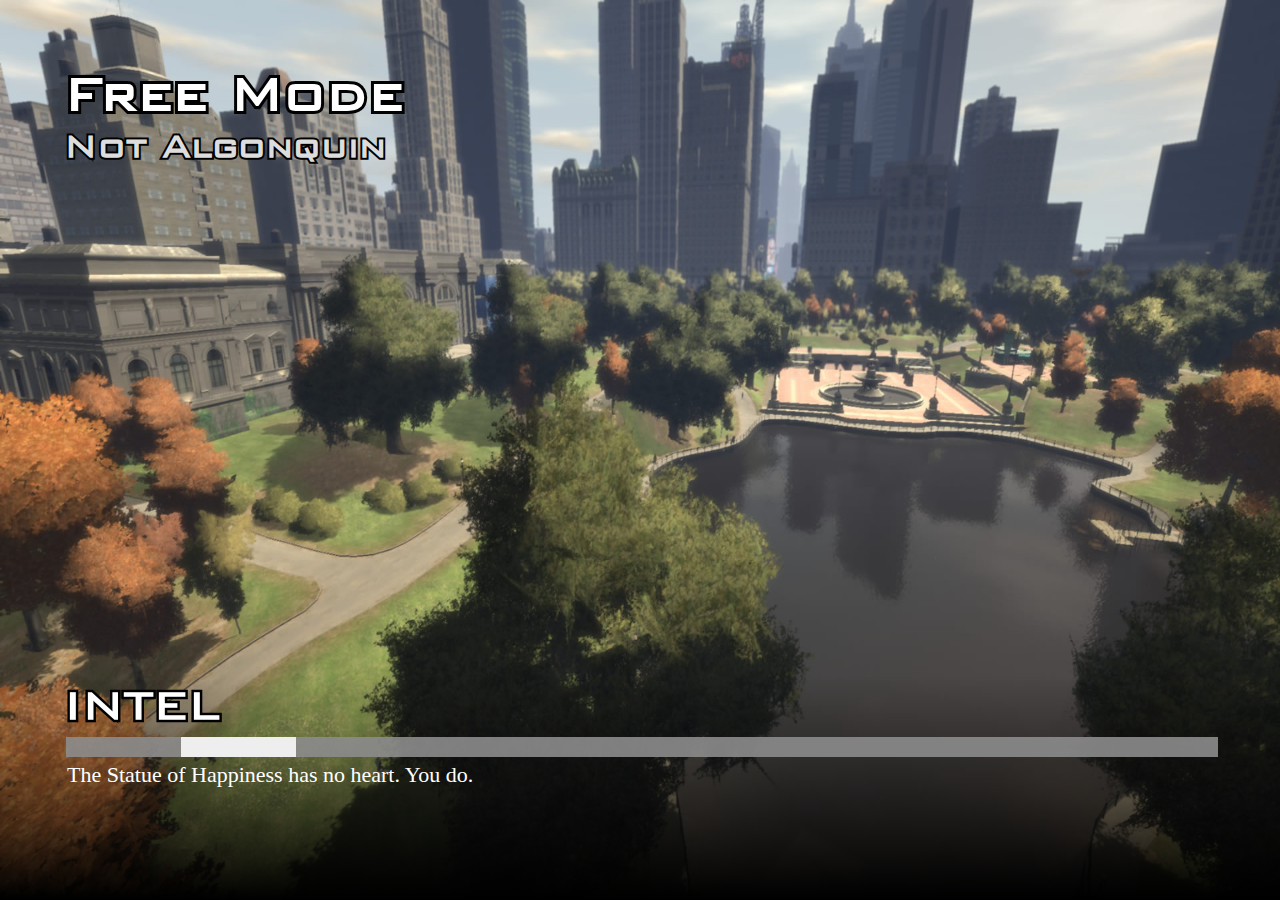
<file: server-data/resources/[test]/example-loadscreen/index.html>
<html>
    <head>
        <link href="keks.css" rel="stylesheet" type="text/css" />
    </head>
    <body>
        <div class="backdrop">
            <div class="top">
                <h1 title="Free Mode">Free Mode</h1>
                <h2 title="Not Algonquin">Not Algonquin</h2>
            </div>

            <div class="letni">
                <h2 title="INTEL">Intel</h2>
                <h3></h3>
                <div class="loadbar"><div class="thingy"></div></div>
                <p>The Statue of Happiness has no heart. You do.</p>
            </div>
            <div class="bottom">
                <div id="gradient">
                </div>
            </div>
        </div>

<script type="text/javascript">
// this will actually restart the loading bar a lot, making multiple loading bars is an exercise to the reader... for now.
// for a set of possible events, see https://github.com/citizenfx/fivem/blob/master/code/components/loading-screens-five/src/LoadingScreens.cpp
var count = 0;
var thisCount = 0;

const emoji = {
    INIT_BEFORE_MAP_LOADED: [ '🍉' ],
    INIT_AFTER_MAP_LOADED: [ '🍋', '🍊' ],
    INIT_SESSION: [ '🍐', '🍅', '🍆' ],
};

const handlers = {
    startInitFunctionOrder(data)
    {
        count = data.count;

        document.querySelector('.letni h3').innerHTML += emoji[data.type][data.order - 1] || '';
    },

    initFunctionInvoking(data)
    {
        document.querySelector('.thingy').style.left = '0%';
        document.querySelector('.thingy').style.width = ((data.idx / count) * 100) + '%';
    },

    startDataFileEntries(data)
    {
        count = data.count;

        document.querySelector('.letni h3').innerHTML += "\u{1f358}";
    },

    performMapLoadFunction(data)
    {
        ++thisCount;

        document.querySelector('.thingy').style.left = '0%';
        document.querySelector('.thingy').style.width = ((thisCount / count) * 100) + '%';
    },

    onLogLine(data)
    {
        document.querySelector('.letni p').innerHTML = data.message + "..!";
    }
};

window.addEventListener('message', function(e)
{
    (handlers[e.data.eventName] || function() {})(e.data);
});
</script>
    </body>
</html>
</file>
<file: server-data/resources/[test]/example-loadscreen/keks.css>
body
{
    margin: 0px;
    padding: 0px;
}

.backdrop
{
    position: relative;
    top: 0px;
    left: 0px;
    width: 100%;
    height: 100%;

    background-image: url(loadscreen.jpg);
    background-size: 100% 100%;
}

.bottom
{
    position: absolute;
    bottom: 0px;
    width: 100%;
    height: 100%;
}

#gradient
{
    position: absolute;
    bottom: 0px;
    width: 100%;

    height: 25%;

    background: linear-gradient(to bottom, rgba(0, 0, 0, 0) 0%, rgba(0, 0, 0, 1) 100%);
}

@font-face {
    font-family: 'BankGothic';
    src: url('bankgothic.ttf') format('truetype');
    font-weight: normal;
    font-style: normal;
}

h1, h2 {
  position: relative;
  background: transparent;
  z-index: 0;
}
/* add a single stroke */
h1:before, h2:before {
  content: attr(title);
  position: absolute;
  -webkit-text-stroke: 0.1em #000;
  left: 0;
  z-index: -1;
}


.letni
{
    position: absolute;
    left: 5%;
    right: 5%;
    bottom: 10%;

    z-index: 5;

    color: #fff;

    font-family: "Segoe UI";
}

.letni p
{
    font-size: 22px;

    margin-left: 3px;

    margin-top: 0px;
}

.letni h2, .letni h3
{
    font-family: BankGothic;

    text-transform: uppercase;

    font-size: 50px;

    margin: 0px;

    display: inline-block;
}

.top
{
    color: #fff;

    position: absolute;
    top: 7%;
    left: 5%;
    right: 5%;
}

.top h1
{
    font-family: BankGothic;
    font-size: 60px;

    margin: 0px;
}

.top h2
{
    font-family: BankGothic;
    font-size: 40px;

    margin: 0px;

    color: #ddd;
}

.loadbar
{
    width: 100%;
    background-color: rgba(140, 140, 140, .9);
    height: 20px;

    margin-left: 2px;
    margin-right: 3px;

    margin-top: 5px;
    margin-bottom: 5px;

    overflow: hidden;

    position: relative;

    display: block;
}

.thingy
{
    width: 10%;
    background-color: #eee;
    height: 20px;

    position: absolute;
    left: 10%;
}
</file>
